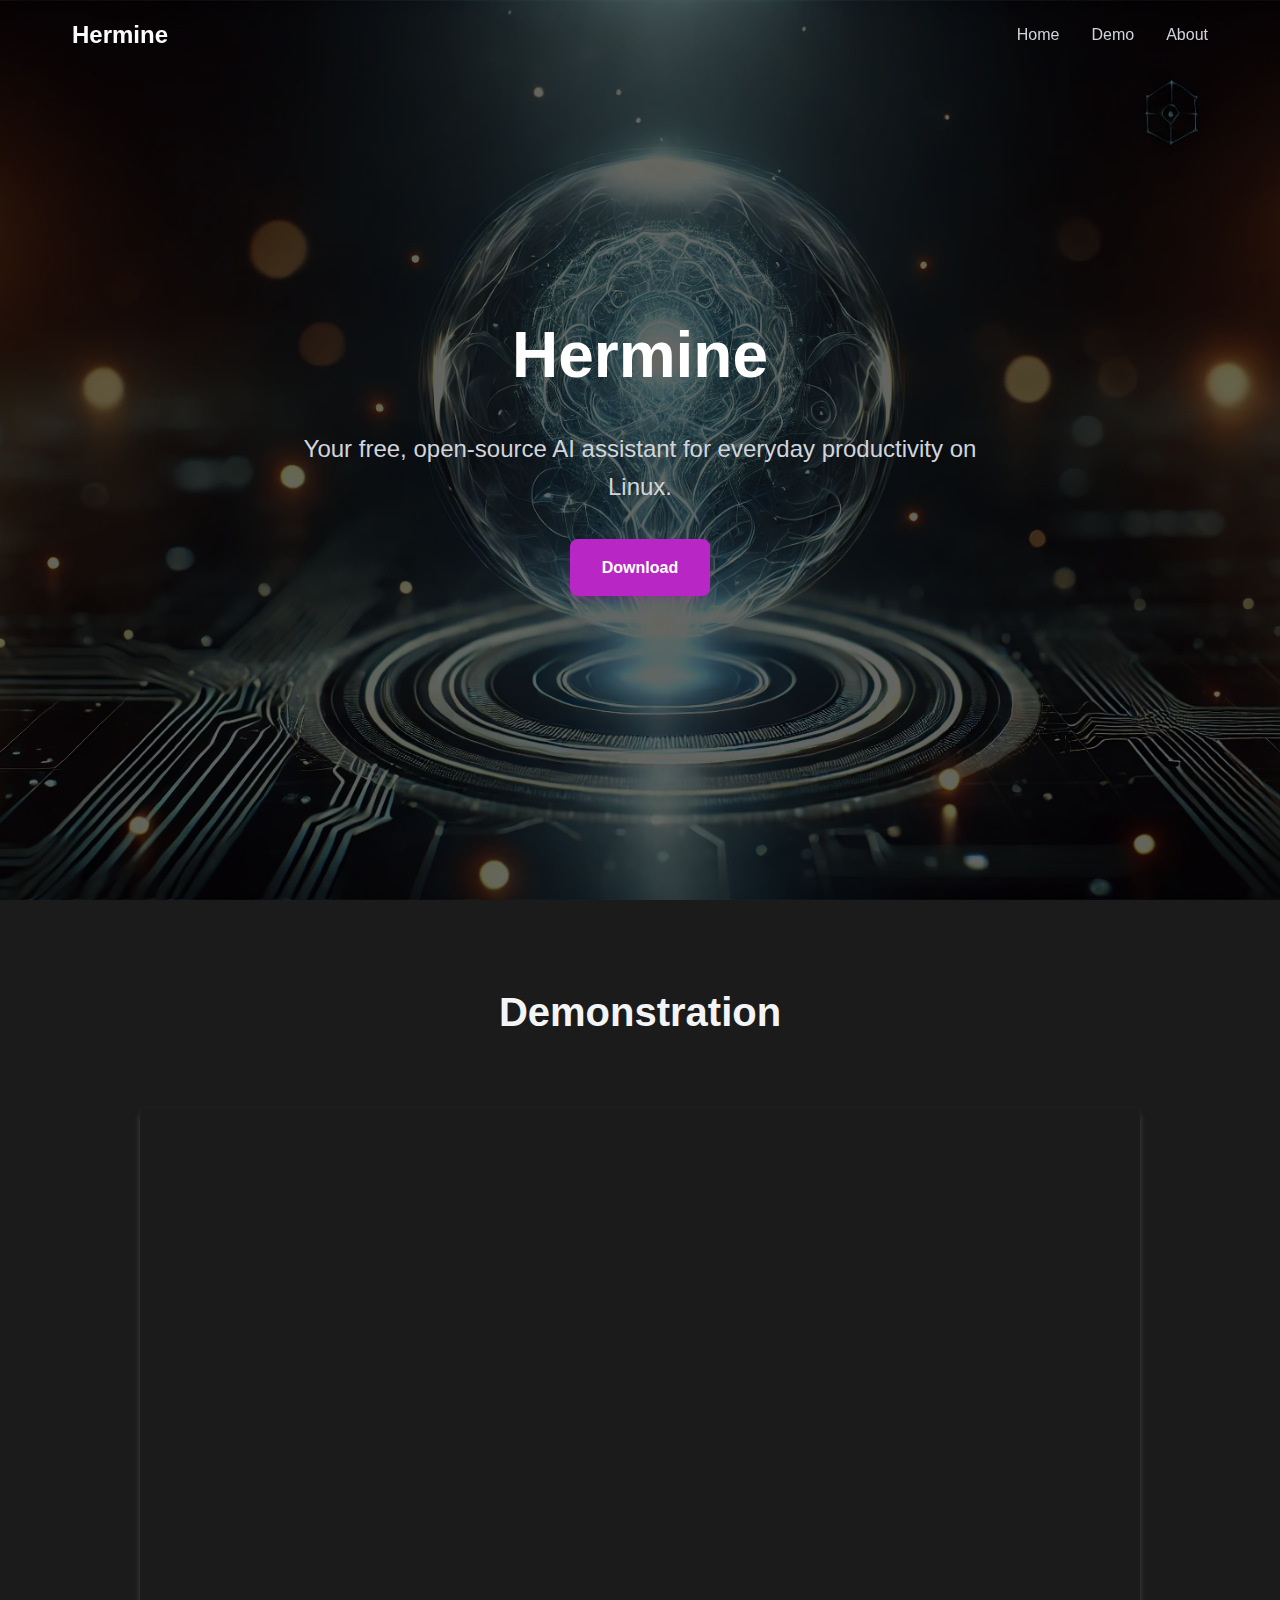
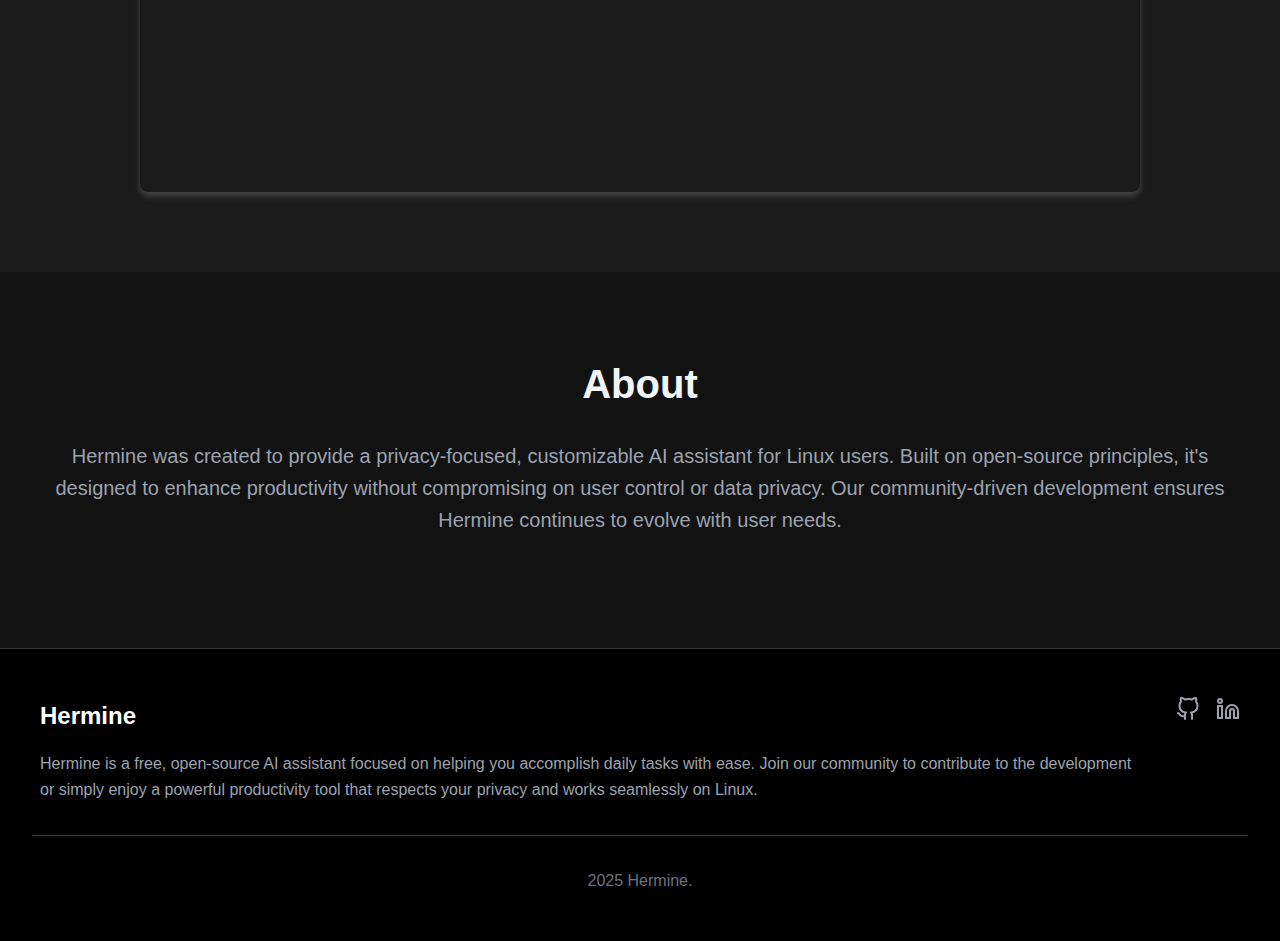
<file: index.html>
<!DOCTYPE html>
<html lang="en">
<head>
    <meta charset="UTF-8">
    <meta name="viewport" content="width=device-width, initial-scale=1.0">    
    <meta name="description" content="Hermine is a free and open-source AI assistant that helps you with your daily tasks.">
    <meta name="keywords" content="Hermine, AI, Assistant, Open-source, Free, Linux, Tasks, Productivity">
    <meta name="robots" content="index, follow">
    <meta name="theme-color" content="#1a202c">
    <meta name="author" content="Melvin Redondo--Tanis">
    <title>Hermine</title>
    <link rel="stylesheet" href="style.css">
    <link rel="icon" href="img/favicon.ico" type="image/x-icon">
</head>
<body>
    <header>
        <!-- Navigation -->
        <nav id="navbar" aria-label="Main Navigation">
            <div class="nav-container">
                <div class="logo">Hermine</div>
                <button class="mobile-menu-btn" aria-expanded="false" aria-label="Menu mobile">
                    <span></span>
                    <span></span>
                    <span></span>
                </button>
                <div class="nav-links">
                    <a href="#home">Home</a>
                    <a href="#demo">Demo</a>
                    <a href="#about">About</a>
                </div>
            </div>
            <div class="mobile-menu" aria-hidden="true">
                <a href="#home">Home</a>
                <a href="#demo">Demo</a>
                <a href="#about">About</a>
            </div>
        </nav>
    </header>

    <main>
        <!-- Hero Section -->
        <section id="home" class="hero">
            <div class="cover-image-container">
                <img src="img/cover.webp" 
                     alt="Hermine Cover Image" class="cover-image" loading="eager" width="1920" height="1080">
                <div class="overlay"></div>
            </div>
            <div class="hero-content">
                <h1>Hermine</h1>
                <p>Your free, open-source AI assistant for everyday productivity on Linux.</p>
                <a href="https://github.com/melvinredondotanis/hermine/releases/" class="cta-button">Download</a>
            </div>
        </section>

        <!-- Demo Section -->
        <section id="demo" class="demo">
            <h2>Demonstration</h2>
            <div class="video-container">
                <iframe width="560" height="315"
                    src="https://www.youtube-nocookie.com/embed/DdNFzBTdk8U?si=A8oAID3QElAeunlf&amp;controls=0&amp;start=378"
                    title="YouTube video player" frameborder="0"
                    allow="accelerometer; autoplay; clipboard-write; encrypted-media; gyroscope; picture-in-picture; web-share"
                    referrerpolicy="strict-origin-when-cross-origin" allowfullscreen></iframe>
            </div>
        </section>

        <!-- About Section -->
        <section id="about" class="about">
            <h2>About</h2>
            <p>Hermine was created to provide a privacy-focused, customizable AI assistant for Linux users. Built on open-source
            principles, it's designed to enhance productivity without compromising on user control or data privacy. Our
            community-driven development ensures Hermine continues to evolve with user needs.</p>
        </section>
    </main>

    <!-- Footer -->
    <footer>
        <div class="footer-content">
            <div class="footer-info">
                <h3>Hermine</h3>
                <p>Hermine is a free, open-source AI assistant focused on helping you accomplish daily tasks with ease. Join
                our community to contribute to the development or simply enjoy a powerful productivity tool that
                respects your privacy and works seamlessly on Linux.</p>
            </div>
            <div class="social-links">
                <a href="https://github.com/melvinredondotanis" target="_blank" rel="noopener noreferrer" aria-label="GitHub">
                    <svg width="24" height="24" viewBox="0 0 24 24" fill="none" stroke="currentColor" stroke-width="2" stroke-linecap="round" stroke-linejoin="round" aria-hidden="true">
                        <path d="M9 19c-5 1.5-5-2.5-7-3m14 6v-3.87a3.37 3.37 0 0 0-.94-2.61c3.14-.35 6.44-1.54 6.44-7A5.44 5.44 0 0 0 20 4.77 5.07 5.07 0 0 0 19.91 1S18.73.65 16 2.48a13.38 13.38 0 0 0-7 0C6.27.65 5.09 1 5.09 1A5.07 5.07 0 0 0 5 4.77a5.44 5.44 0 0 0-1.5 3.78c0 5.42 3.3 6.61 6.44 7A3.37 3.37 0 0 0 9 18.13V22"></path>
                    </svg>
                </a>
                <a href="https://www.linkedin.com/in/melvinredondotanis" target="_blank" rel="noopener noreferrer" aria-label="LinkedIn">
                    <svg width="24" height="24" viewBox="0 0 24 24" fill="none" stroke="currentColor" stroke-width="2" stroke-linecap="round" stroke-linejoin="round" aria-hidden="true">
                        <path d="M16 8a6 6 0 0 1 6 6v7h-4v-7a2 2 0 0 0-2-2 2 2 0 0 0-2 2v7h-4v-7a6 6 0 0 1 6-6z"></path>
                        <rect x="2" y="9" width="4" height="12"></rect>
                        <circle cx="4" cy="4" r="2"></circle>
                    </svg>
                </a>
            </div>
        </div>
        <div class="footer-bottom">
            2025 Hermine.
        </div>
    </footer>

    <script>
        window.addEventListener('scroll', () => {
            const navbar = document.getElementById('navbar');
            navbar.classList.toggle('scrolled', window.scrollY > 50);
        });

        document.querySelector('.mobile-menu-btn').addEventListener('click', () => {
            const mobileMenu = document.querySelector('.mobile-menu');
            const menuBtn = document.querySelector('.mobile-menu-btn');
            const isExpanded = menuBtn.getAttribute('aria-expanded') === 'true';
            
            mobileMenu.classList.toggle('active');
            menuBtn.classList.toggle('active');
            menuBtn.setAttribute('aria-expanded', !isExpanded);
            mobileMenu.setAttribute('aria-hidden', isExpanded);
        });

        document.querySelectorAll('.mobile-menu a').forEach(link => {
            link.addEventListener('click', () => {
                document.querySelector('.mobile-menu').classList.remove('active');
                document.querySelector('.mobile-menu-btn').classList.remove('active');
                document.querySelector('.mobile-menu-btn').setAttribute('aria-expanded', 'false');
                document.querySelector('.mobile-menu').setAttribute('aria-hidden', 'true');
            });
        });
    </script>
</body>
</html>
</file>
<file: style.css>
/* Reset and base styles */
* {
    margin: 0;
    padding: 0;
    box-sizing: border-box;
}

html {
    scroll-behavior: smooth;
}

body {
    font-family: -apple-system, BlinkMacSystemFont, 'Segoe UI', Roboto, Oxygen, Ubuntu, Cantarell, 'Open Sans', 'Helvetica Neue', sans-serif;
    line-height: 1.6;
    background-color: #000000;
    color: #f3f4f6;
}

/* Navigation */
#navbar {
    position: fixed;
    top: 0;
    left: 0;
    right: 0;
    z-index: 1000;
    transition: all 0.3s ease;
    padding: 1rem 0;
    background: transparent;
}

#navbar.scrolled {
    background: rgba(0, 0, 0, 0.705);
    backdrop-filter: blur(8px);
    box-shadow: 0 2px 10px rgba(0, 0, 0, 0.3);
}

.nav-container {
    max-width: 1200px;
    margin: 0 auto;
    padding: 0 2rem;
    display: flex;
    justify-content: space-between;
    align-items: center;
}

.logo {
    font-size: 1.5rem;
    font-weight: bold;
    color: white;
}

.nav-links {
    display: flex;
    gap: 2rem;
}

.nav-links a {
    color: #d1d5db;
    text-decoration: none;
    transition: color 0.3s ease;
}

.nav-links a:hover {
    color: #a3a3a3;
}

.mobile-menu-btn {
    display: none;
    background: none;
    border: none;
    cursor: pointer;
    padding: 0.5rem;
}

.mobile-menu-btn span {
    display: block;
    width: 25px;
    height: 2px;
    background-color: #d1d5db;
    margin: 5px 0;
    transition: all 0.3s ease;
}

.mobile-menu {
    display: none;
    position: absolute;
    top: 100%;
    left: 0;
    right: 0;
    background: rgba(19, 19, 19, 0.95);
    padding: 1rem;
    box-shadow: 0 2px 10px rgba(0, 0, 0, 0.3);
}

.mobile-menu a {
    display: block;
    padding: 0.5rem 1rem;
    color: #d1d5db;
    text-decoration: none;
    transition: all 0.3s ease;
}

.mobile-menu a:hover {
    color: #c7cec8;
    background: rgb(37, 37, 37);
    border-radius: 0.375rem;
}

/* Hero Section */
.hero {
    height: 100vh;
    position: relative;
    display: flex;
    align-items: center;
    justify-content: center;
    text-align: center;
    color: white;
    overflow: hidden;
}

.cover-image-container {
    position: absolute;
    top: 0;
    left: 0;
    width: 100%;
    height: 100%;
    z-index: 0;
}

.cover-image {
    width: 100%;
    height: 100%;
    object-fit: cover;
    object-position: center;
}

.overlay {
    position: absolute;
    top: 0;
    left: 0;
    right: 0;
    bottom: 0;
    background: rgba(0, 0, 0, 0.6);
    z-index: 1;
}

.hero-content {
    position: relative;
    z-index: 2;
    max-width: 800px;
    padding: 0 2rem;
}

.hero::before {
    content: none;
}

.hero h1 {
    font-size: 4rem;
    margin-bottom: 1.5rem;
}

.hero p {
    font-size: 1.5rem;
    margin-bottom: 2rem;
    color: #d1d5db;
}

@keyframes bounce {
    0%, 20%, 50%, 80%, 100% {
        transform: translateY(0);
    }
    40% {
        transform: translateY(-20px);
    }
    60% {
        transform: translateY(-10px);
    }
}

/* Demo Section */
.demo {
    padding: 5rem 2rem;
    background: rgb(27, 27, 27);
}

.demo h2 {
    text-align: center;
    font-size: 2.5rem;
    margin-bottom: 4rem;
}

.video-container {
    max-width: 1000px;
    margin: 0 auto;
    position: relative;
    padding-bottom: 56.25%;
    height: 0;
    overflow: hidden;
    border-radius: 0.5rem;
    box-shadow: 0 4px 6px #464646;
}

.video-container iframe {
    position: absolute;
    top: 0;
    left: 0;
    width: 100%;
    height: 100%;
    border: none;
}

/* About Section */
.about {
    padding: 5rem 2rem;
    text-align: center;
    background: rgba(19, 19, 19, 0.95);
}

.about h2 {
    font-size: 2.5rem;
    margin-bottom: 1.5rem;
}

.about p {
    font-size: 1.25rem;
    margin-bottom: 2rem;
    color: #9ca3af;
}

/* Footer */
footer {
    background: rgb(0, 0, 0);
    color: white;
    padding: 3rem 2rem;
    border-top: 1px solid #383838;
}

.footer-content {
    max-width: 1200px;
    margin: 0 auto;
    display: grid;
    grid-template-columns: 1fr auto;
    gap: 2rem;
    margin-bottom: 2rem;
}

.footer-info h3 {
    font-size: 1.5rem;
    margin-bottom: 1rem;
}

.footer-info p {
    color: #9ca3af;
}

.social-links {
    display: flex;
    gap: 1rem;
}

.social-links a {
    color: #9ca3af;
    transition: color 0.3s ease;
}

.social-links a:hover {
    color: #a126c6;
}

.footer-bottom {
    text-align: center;
    padding-top: 2rem;
    border-top: 1px solid #383838;
    color: #6b7280;
}

/* CTA Button */
.cta-button {
    display: inline-block;
    background: #b926c6;
    color: white;
    padding: 1rem 2rem;
    border-radius: 0.5rem;
    text-decoration: none;
    font-weight: 600;
    transition: all 0.3s ease;
    box-shadow: 0 4px 6px rgba(185, 16, 176, 0.2);
}

.cta-button:hover {
    background: #561470;
    transform: translateY(-2px);
}

/* Responsive Design */
@media (max-width: 768px) {
    .nav-links {
        display: none;
    }

    .mobile-menu-btn {
        display: block;
    }

    .mobile-menu.active {
        display: block;
    }

    .mobile-menu-btn.active span:nth-child(1) {
        transform: rotate(45deg) translate(5px, 5px);
    }

    .mobile-menu-btn.active span:nth-child(2) {
        opacity: 0;
    }

    .mobile-menu-btn.active span:nth-child(3) {
        transform: rotate(-45deg) translate(7px, -6px);
    }

    .hero h1 {
        font-size: 3rem;
    }

    .hero p {
        font-size: 1.25rem;
    }

    .features-grid {
        grid-template-columns: 1fr;
    }

    .footer-content {
        grid-template-columns: 1fr;
        text-align: center;
    }

    .social-links {
        justify-content: center;
    }
}
</file>
